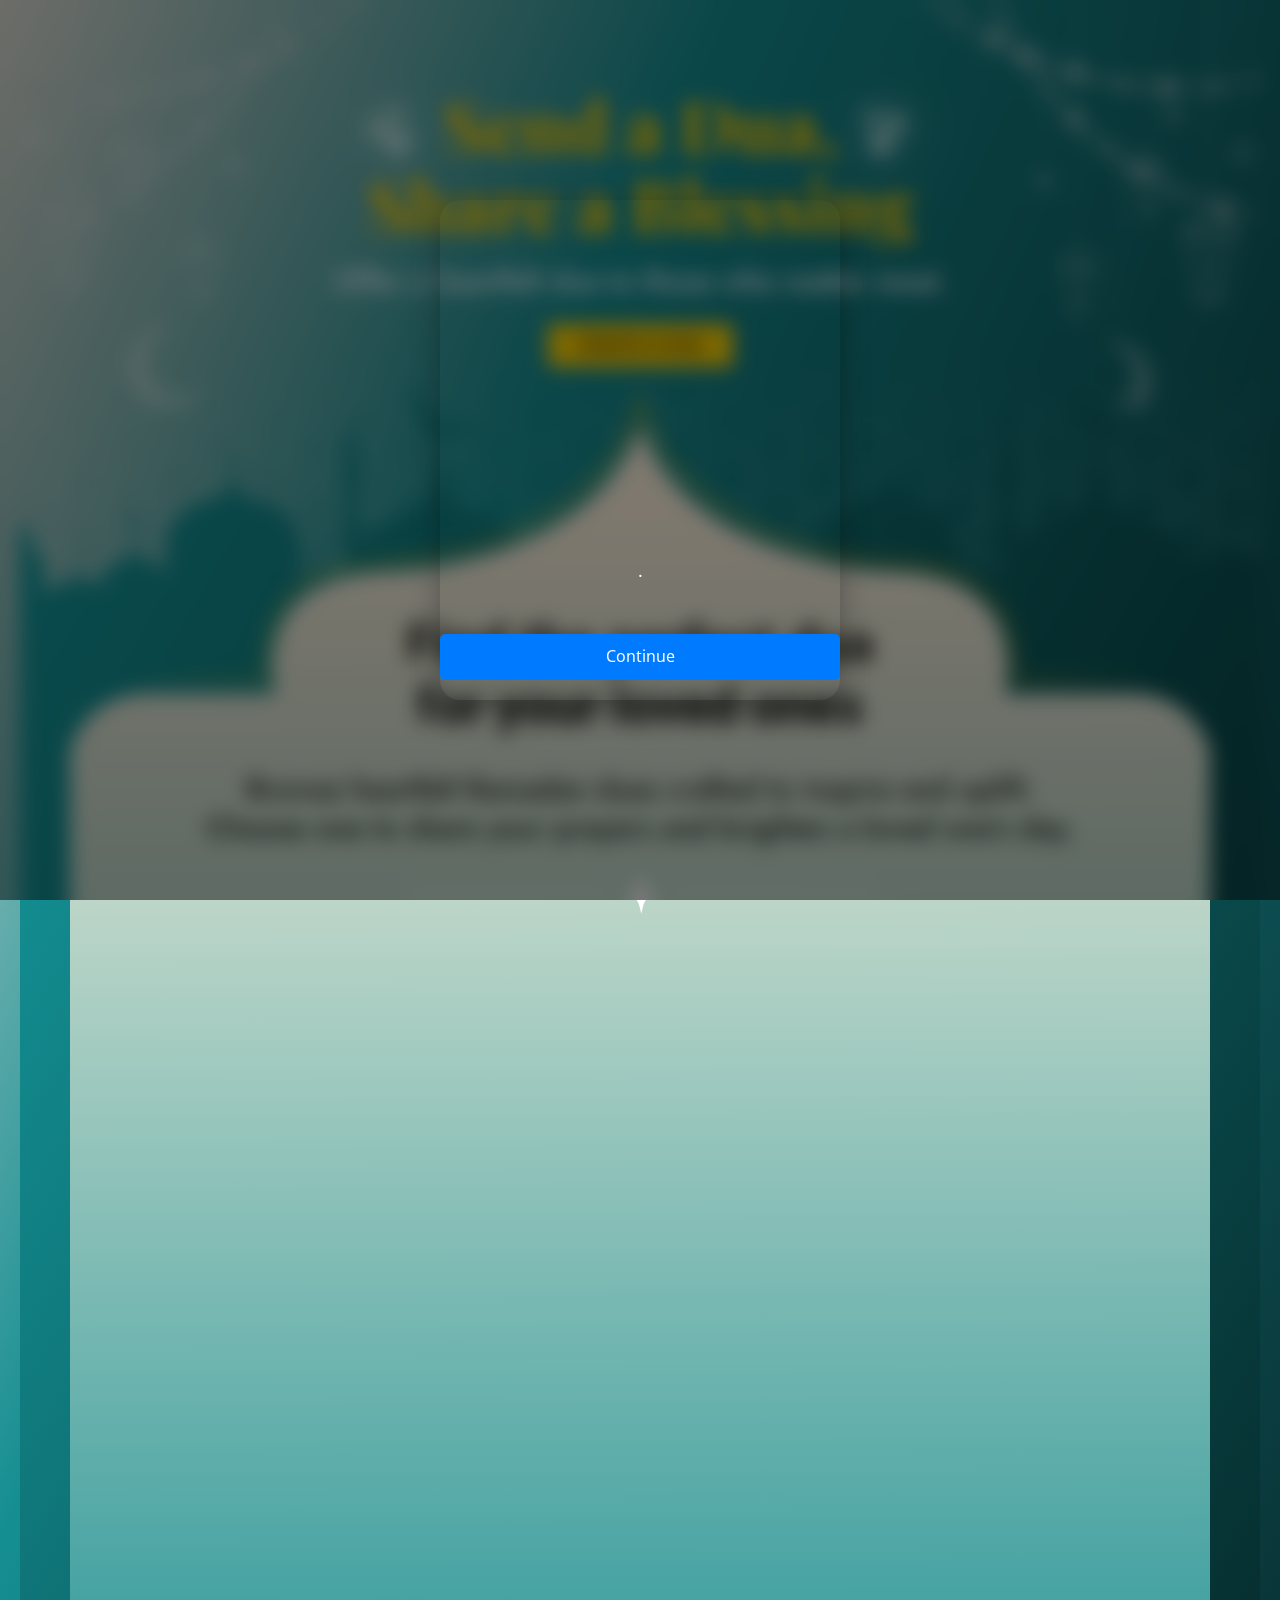
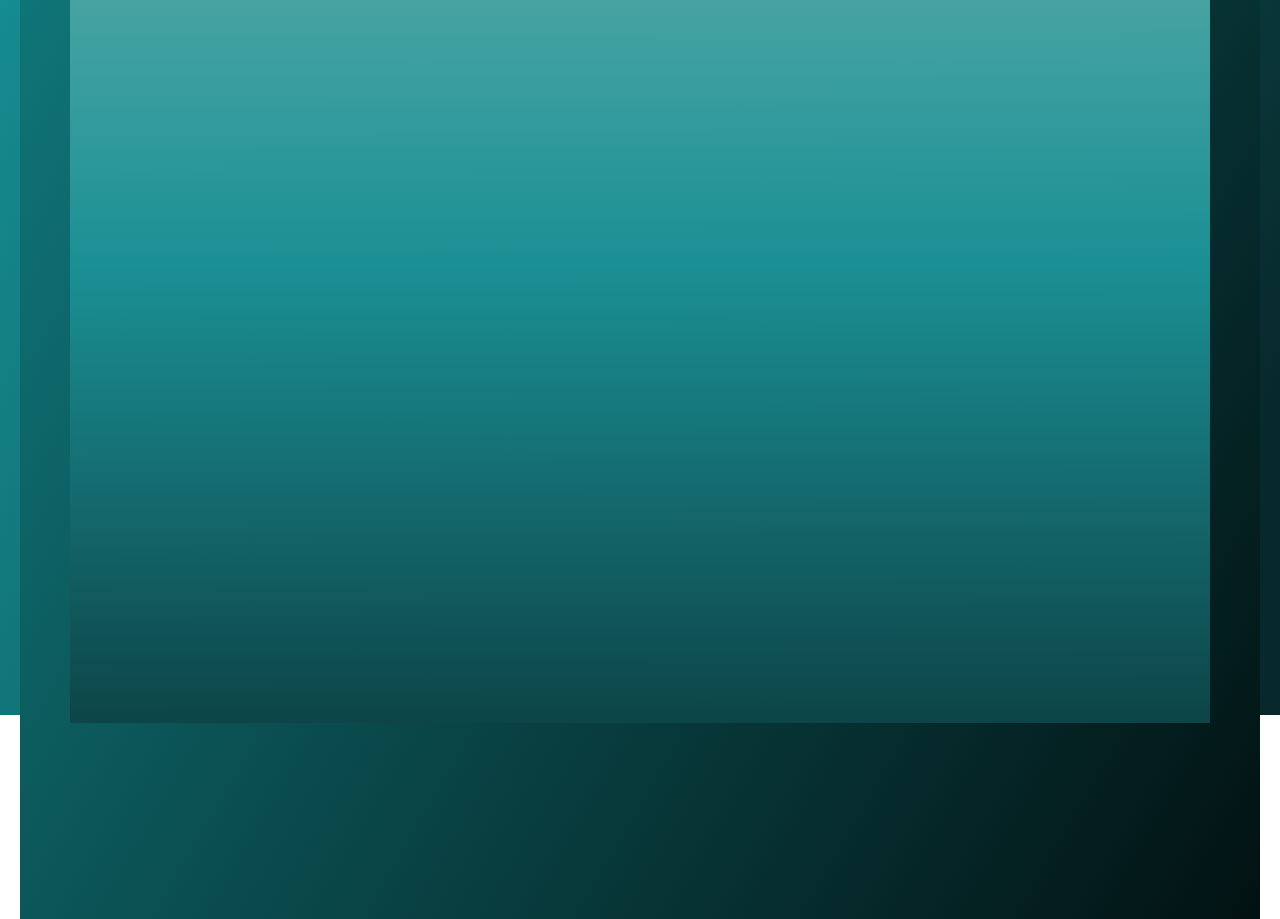
<file: intex.html>
<!DOCTYPE html>
<html style="font-size: 16px;" lang="en">

<head>
  <!-- 1. Meta Tags -->
  <meta name="viewport" content="width=device-width, initial-scale=1.0">
  <meta charset="utf-8">
  <meta name="keywords" content="Send a Dua, Share a Blessing, INTUITIVE">
  <meta name="description" content="">
  <title>Send a Dua</title>
  
  <!-- 2. Stylesheets -->
  <link rel="stylesheet" href="nicepage.css" media="screen">
  <link rel="stylesheet" href="style.css" media="screen">
  
  <!-- 3. Scripts -->
  <script class="u-script" type="text/javascript" src="jquery.js" defer></script>
  <script class="u-script" type="text/javascript" src="nicepage.js" defer></script>
  
  <!-- 4. Google Fonts -->
  <link id="u-theme-google-font" rel="stylesheet"
    href="https://fonts.googleapis.com/css?family=Roboto:100,300,400,500,700,900|Open+Sans:300,400,600,700,800">
  <link id="u-page-google-font" rel="stylesheet"
    href="https://fonts.googleapis.com/css?family=Playfair+Display:400,500,600,700,800,900|Jost:100,200,300,400,500,600,700,800,900">
  
  <!-- 5. Open Graph Metadata -->
  <meta name="theme-color" content="#478ac9">
  <meta property="og:title" content="Page 1">
  <meta property="og:type" content="website">

  <style>
    /* 6. Custom Styles */
    .grid {
            display: grid;
            grid-template-columns: repeat(auto-fit, minmax(150px, 1fr));
            gap: 10px;
            width: 90%;
            max-width: 1200px;
        }
    .card {
            position: relative;
            width: 100%;
            padding-top: 100%; 
            background-size: cover;
            background-position: center;
            cursor: pointer;
        }
    .overlay {
            position: fixed;
            top: 0;
            left: 0;
            width: 100%;
            height: 100%;
            background: rgba(0, 0, 0, 0.8);
            display: flex;
            justify-content: center;
            align-items: center;
            flex-direction: column;
            visibility: hidden;
            opacity: 0;
            transition: opacity 0.3s ease-in-out;
        }
    .overlay.active {
            visibility: visible;
            opacity: 1;
        }
    .overlay-content {
            position: relative;
            width: 90%;
            max-width: 500px;
            aspect-ratio: 1 / 1;
            background-size: cover;
            background-position: center;
            display: flex;
            flex-direction: column;
            justify-content: center;
            align-items: center;
            color: white;
            font-size: 20px;
            font-weight: bold;
            text-align: center;
        }
    .select-btn, .submit-btn, .nav-btn {
            background: white;
            padding: 10px 20px;
            border: none;
            cursor: pointer;
            font-size: 16px;
            margin-top: 10px;
        }
    .nav-btn {
            position: absolute;
            top: 50%;
            transform: translateY(-50%);
            background: rgba(255, 255, 255, 0.7);
            font-size: 20px;
            padding: 10px;
        }
    .prev-btn { left: 10px; }
    .next-btn { right: 10px; }
    .input-fields {
            display: none;
            flex-direction: column;
            gap: 10px;
        }
    .input-fields input {
            padding: 10px;
            font-size: 16px;
        } 

    /* 7. Media Queries */
    @media (min-width: 1200px) {
        .dua-grid {
          grid-template-columns: repeat(9, 1fr);
          grid-template-rows: repeat(2, auto);
        }
    }

    @media (max-width: 1199px) {
        .dua-grid {
          grid-template-columns: repeat(3, 1fr);
          grid-template-rows: repeat(6, auto);
        }
    }

    @media (max-width: 768px) {
        .dua-grid {
          grid-template-columns: repeat(2, 1fr);
          grid-template-rows: repeat(9, auto);
        }
    }

    @media (max-width: 480px) {
        .dua-grid {
          grid-template-columns: repeat(1, 1fr);
          grid-template-rows: repeat(18, auto);
        }
    }

    /* 8. Popup Styles */
    .popup {
      display: none;
      width: 90%;
      max-width: 400px;
      height: 500px;
      padding: 0;
      background: url('https://ik.imagekit.io/cdt/Send%20a%20Dua/Dua%20Pop%20up%205.png?updatedAt=1740918943976') center/cover no-repeat;
      box-shadow: 0 10px 30px rgba(0, 0, 0, 0.3);
      border-radius: 20px;
      text-align: center;
      opacity: 0;
      transform: scale(0.8);
      transition: opacity 1s ease-in-out, transform 0.8s ease-in-out;
      display: flex;
      flex-direction: column;
      justify-content: flex-end;
      padding-bottom: 20px;
      position: fixed;
      top: 50%;
      left: 50%;
      transform: translate(-50%, -50%) scale(0.8);
      z-index: 1000;
    }
    .popup.show {
      opacity: 1;
      transform: translate(-50%, -50%) scale(1);
    }
    .popup-overlay {
      position: fixed;
      top: 0;
      left: 0;
      width: 100%;
      height: 100%;
      background: rgba(0, 0, 0, 0.5);
      backdrop-filter: blur(10px);
      display: none;
      z-index: 999;
    }
    .popup-overlay.show {
      display: block;
    }
    p {
      color: white;
      padding: 10px;
      margin: 0 20px;
      border-radius: 10px;
    }
    button {
      margin-top: 20px;
      padding: 10px 20px;
      background: #007BFF;
      color: white;
      border: none;
      border-radius: 5px;
      cursor: pointer;
      transition: background 0.3s ease;
    }
    button:hover {
      background: #0056b3;
    }
  </style>
</head>

<body class="u-body u-xl-mode" data-lang="en">
  
  <!-- 9. Popup Overlay -->
  <div class="popup-overlay" id="popup-overlay"></div>

  <!-- 10. Main Section (Introduction) -->
  <section class="u-clearfix u-image u-section-1" id="block-2">
    <div class="u-clearfix u-sheet u-sheet-1">
      
      <!-- Background Images -->
      <img class="u-image u-image-1" src="images/Pattern.svg" alt="Pattern" />
      <img class="u-image u-image-2" src="images/Mosque.svg" alt="Mosque" />
      <img class="u-image u-image-3" src="images/Lanterns1.svg" alt="Lanterns" />
      
      <!-- Main Title -->
      <h1 class="u-align-center u-text u-text-1">Send a Dua,<br>Share a Blessing</h1>
      
      <!-- Decorative Image -->
      <img class="u-image u-image-4" src="images/Lights.svg" alt="Lights" />
      
      <!-- Call to Action Button -->
      <a href="#" class="u-btn u-button-style u-custom-color-7 u-hover-palette-1-dark-1 u-btn-1">CREATE A DUA</a>
      
      <!-- Subtext -->
      <h3 class="u-align-center u-text u-text-2">Offer a heartfelt dua to those who matter most.</h3>

      <!-- Additional Decorative Images -->
      <img class="u-image u-image-5" src="images/Sparkle.svg" alt="Sparkle" />
      <img class="u-image u-image-6" src="images/Group1000004667.svg" alt="Decorative" />
      
      <!-- Section Title & Description -->
      <h3 class="u-align-center u-text u-text-3">Find the perfect dua<br>for your loved ones</h3>
      <h4 class="u-align-center u-text u-text-4">Browse heartfelt Ramadan duas crafted to inspire and uplift.<br>Choose one to share your prayers and brighten a loved one’s day.</h4>
      
      <!-- Decorative Line -->
      <img class="u-image u-image-7" src="images/Group1000004570.svg" alt="Divider" />

      <!-- 11. Dua Card Gallery -->
      <div class="u-gallery u-lightbox u-show-text-none u-gallery-1" id="carousel-2d39">
        <div class="u-gallery-inner u-gallery-inner-1">

          <div class="grid" id="grid"></div>
          
          <!-- 12. Overlay -->
          <div class="overlay" id="overlay">
            <button class="nav-btn prev-btn" onclick="prevCard()">&#9665;</button>
            <div class="overlay-content" id="overlay-content">
                <div id="user-details"></div>
                <div class="input-fields" id="input-fields">
                    <input type="text" id="user-name" placeholder="Enter Name">
                    <input type="number" id="user-number" placeholder="Enter Number">
                    <button class="submit-btn" onclick="saveDetails()">Submit</button>
                </div>
                <button class="select-btn" onclick="showInputFields()">Select</button>
            </div>
            <button class="nav-btn next-btn" onclick="nextCard()">&#9655;</button>
          </div>
          
        </div>
      </div>
    
    </div>
  </section>

  <!-- 13. Popup Modal -->
  <div class="popup" id="popup">
    <p id="popup-text">.</p>
    <button id="popup-btn" onclick="nextStep()">Continue</button>
  </div>

  <script>
    // 14. Popup and Image Gallery Script
    document.addEventListener("DOMContentLoaded", () => {
      const popup = document.getElementById("popup");
      const overlay = document.getElementById("popup-overlay");
      setTimeout(() => {
        overlay.classList.add("show");
        popup.style.display = 'flex';
        setTimeout(() => {
          popup.classList.add("show");
        }, 50);
      }, 300);
    });

    function nextStep() {
      const text = document.getElementById("popup-text");
      const button = document.getElementById("popup-btn");
      const popup = document.getElementById("popup");
      if (button.innerText === "Continue") {
        text.innerText = ".";
        button.innerText = "Select";
        popup.style.backgroundImage = "url('https://ik.imagekit.io/cdt/Send%20a%20Dua/Dua%20Pop%20up%206.png?updatedAt=1740921951253')";
      } else {
        popup.classList.remove("show");
        document.getElementById("popup-overlay").classList.remove("show");
        setTimeout(() => {
          popup.style.display = 'none';
        }, 800);
      }
    }

    // 15. Card Gallery Script
    const images = [
            "https://img.freepik.com/free-photo/blue-smooth-wall-textured-background_53876-106133.jpg",
            "https://png.pngtree.com/background/20220723/original/pngtree-background-biru-keren-dan-kosong-abstract-untuk-template-desain-powerpoint-ppt-picture-image_1738466.jpg"
        ];
        
    const cards = Array.from({ length: 18 }, (_, i) => ({ image: images[i % images.length] }));
        
    const grid = document.getElementById('grid');
    grid.innerHTML = cards.map((card, index) => 
        `<div class="card" style="background-image: url('${card.image}');" onclick="openOverlay(${index})"></div>`
    ).join('');
        
    let currentIndex = 0;
    function openOverlay(index) {
        currentIndex = index;
        updateOverlay();
        document.getElementById('overlay').classList.add('active');
    }
    function closeOverlay() {
        document.getElementById('overlay').classList.remove('active');
    }
    function showInputFields() {
        document.getElementById('input-fields').style.display = 'flex';
    }
    function saveDetails() {
        const name = document.getElementById('user-name').value;
        const number = document.getElementById('user-number').value;
        document.getElementById('user-details').innerHTML = `${name}<br>${number}`;
        document.getElementById('input-fields').style.display = 'none';
    }
    function prevCard() {
        currentIndex = (currentIndex - 1 + cards.length) % cards.length;
        updateOverlay();
    }
    function nextCard() {
        currentIndex = (currentIndex + 1) % cards.length;
        updateOverlay();
    }
    function updateOverlay() {
        document.getElementById('overlay-content').style.backgroundImage = `url('${cards[currentIndex].image}')`;
    }
  </script>
</body>

</html>
</file>
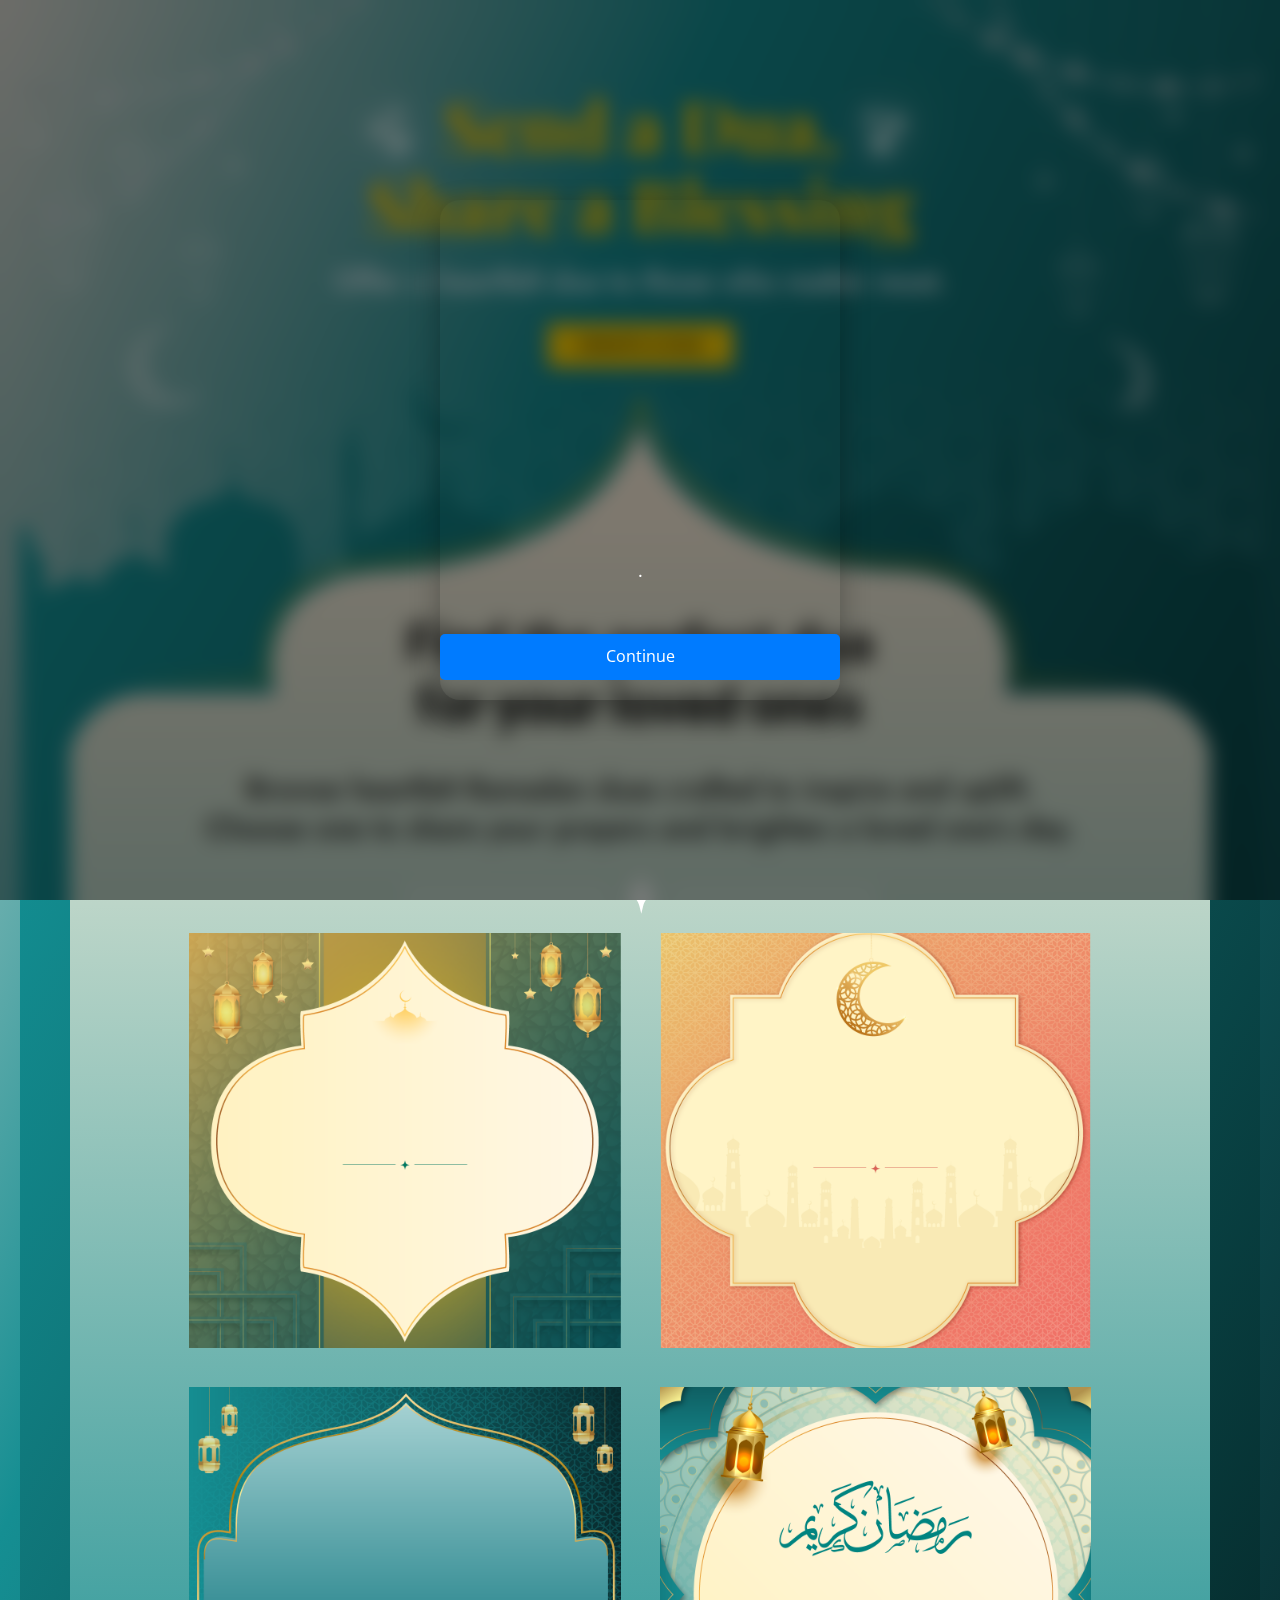
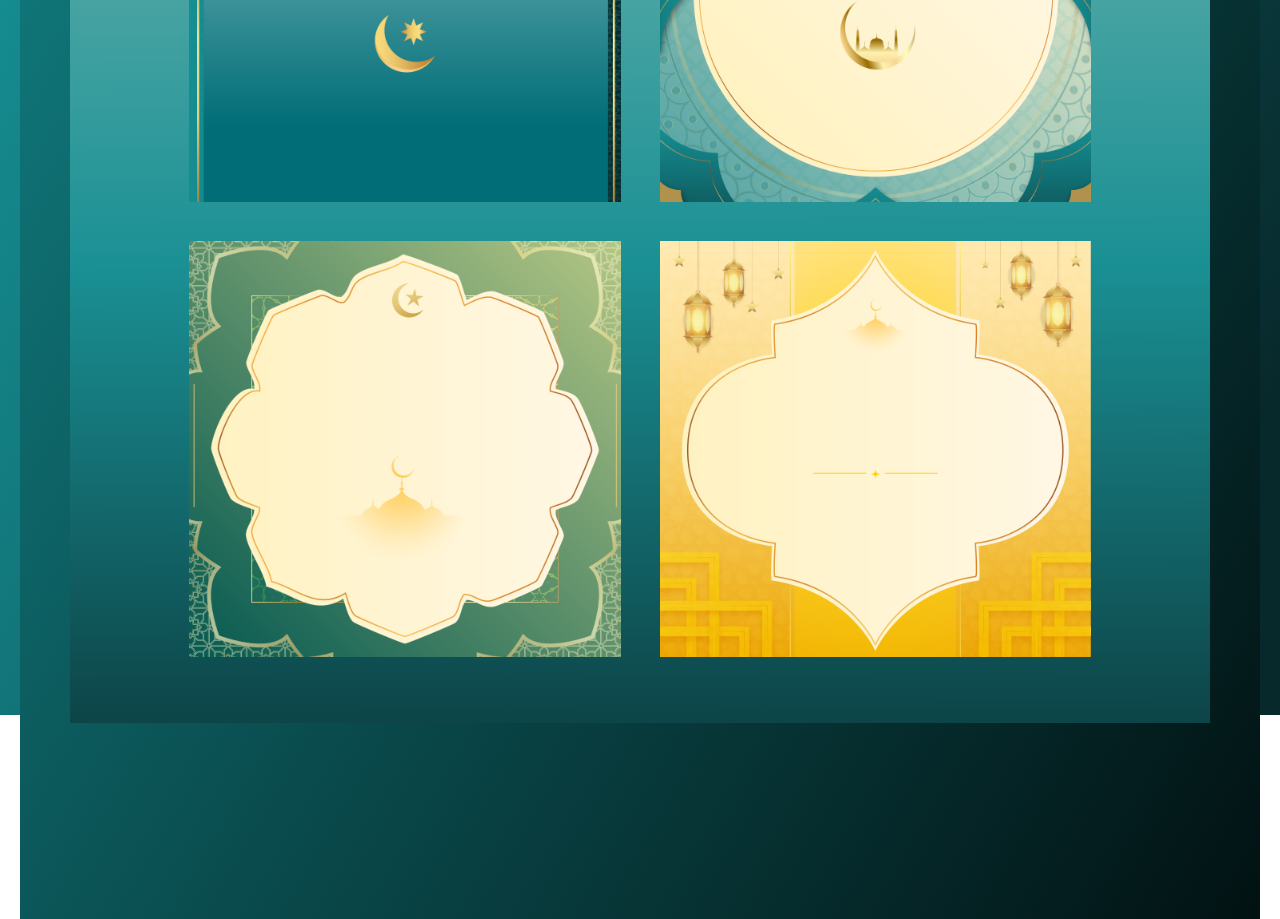
<file: Frontend/intex.html>
<!DOCTYPE html>
<html style="font-size: 16px;" lang="en">

<head>
  <!-- Meta Tags -->
  <meta name="viewport" content="width=device-width, initial-scale=1.0">
  <meta charset="utf-8">
  <meta name="keywords" content="Send a Dua, Share a Blessing, INTUITIVE">
  <meta name="description" content="">
  <title>Send a Dua</title>
  
  <!-- Stylesheets -->
  <link rel="stylesheet" href="nicepage.css" media="screen">
  <link rel="stylesheet" href="style.css" media="screen">
  
  <!-- Scripts -->
  <script class="u-script" type="text/javascript" src="jquery.js" defer></script>
  <script class="u-script" type="text/javascript" src="nicepage.js" defer></script>
  
  <!-- Google Fonts -->
  <link id="u-theme-google-font" rel="stylesheet"
    href="https://fonts.googleapis.com/css?family=Roboto:100,300,400,500,700,900|Open+Sans:300,400,600,700,800">
  <link id="u-page-google-font" rel="stylesheet"
    href="https://fonts.googleapis.com/css?family=Playfair+Display:400,500,600,700,800,900|Jost:100,200,300,400,500,600,700,800,900">
  
  <!-- Open Graph Metadata -->
  <meta name="theme-color" content="#478ac9">
  <meta property="og:title" content="Page 1">
  <meta property="og:type" content="website">

  <style>
    .popup {
      display: none;
      width: 90%;
      max-width: 400px;
      height: 500px;
      padding: 0;
      background: url('https://ik.imagekit.io/cdt/Send%20a%20Dua/Dua%20Pop%20up%205.png?updatedAt=1740918943976') center/cover no-repeat;
      box-shadow: 0 10px 30px rgba(0, 0, 0, 0.3);
      border-radius: 20px;
      text-align: center;
      opacity: 0;
      transform: scale(0.8);
      transition: opacity 1s ease-in-out, transform 0.8s ease-in-out;
      display: flex;
      flex-direction: column;
      justify-content: flex-end;
      padding-bottom: 20px;
      position: fixed;
      top: 50%;
      left: 50%;
      transform: translate(-50%, -50%) scale(0.8);
      z-index: 1000;
    }
    .popup.show {
      opacity: 1;
      transform: translate(-50%, -50%) scale(1);
    }
    .popup-overlay {
      position: fixed;
      top: 0;
      left: 0;
      width: 100%;
      height: 100%;
      background: rgba(0, 0, 0, 0.5);
      backdrop-filter: blur(10px);
      display: none;
      z-index: 999;
    }
    .popup-overlay.show {
      display: block;
    }
    p {
      color: white;
      padding: 10px;
      margin: 0 20px;
      border-radius: 10px;
    }
    button {
      margin-top: 20px;
      padding: 10px 20px;
      background: #007BFF;
      color: white;
      border: none;
      border-radius: 5px;
      cursor: pointer;
      transition: background 0.3s ease;
    }
    button:hover {
      background: #0056b3;
    }
  </style>
</head>

<body class="u-body u-xl-mode" data-lang="en">
  <div class="popup-overlay" id="popup-overlay"></div>

 <section class="u-clearfix u-image u-section-1" id="block-2">
    <div class="u-clearfix u-sheet u-sheet-1">
      
      <!-- Background Images -->
      <img class="u-image u-image-1" src="images/Pattern.svg" alt="Pattern" />
      <img class="u-image u-image-2" src="images/Mosque.svg" alt="Mosque" />
      <img class="u-image u-image-3" src="images/Lanterns1.svg" alt="Lanterns" />
      
      <!-- Main Title -->
      <h1 class="u-align-center u-text u-text-1">Send a Dua,<br>Share a Blessing</h1>
      
      <!-- Decorative Image -->
      <img class="u-image u-image-4" src="images/Lights.svg" alt="Lights" />
      
      <!-- Call to Action Button -->
      <a href="#" class="u-btn u-button-style u-custom-color-7 u-hover-palette-1-dark-1 u-btn-1">CREATE A DUA</a>
      
      <!-- Subtext -->
      <h3 class="u-align-center u-text u-text-2">Offer a heartfelt dua to those who matter most.</h3>

      <!-- Additional Decorative Images -->
      <img class="u-image u-image-5" src="images/Sparkle.svg" alt="Sparkle" />
      <img class="u-image u-image-6" src="images/Group1000004667.svg" alt="Decorative" />
      
      <!-- Section Title & Description -->
      <h3 class="u-align-center u-text u-text-3">Find the perfect dua<br>for your loved ones</h3>
      <h4 class="u-align-center u-text u-text-4">Browse heartfelt Ramadan duas crafted to inspire and uplift.<br>Choose one to share your prayers and brighten a loved one’s day.</h4>
      
      <!-- Decorative Line -->
      <img class="u-image u-image-7" src="images/Group1000004570.svg" alt="Divider" />
      
      <!-- Dua Card Gallery -->
      <div class="u-gallery u-layout-grid u-lightbox u-no-transition u-show-text-none u-gallery-1" id="carousel-2d39">
        <div class="u-gallery-inner u-gallery-inner-1" role="listbox">
          
          <!-- Gallery Items (Preserving Layout Order) -->
          <div class="u-gallery-item u-gallery-item-1">
            <div class="u-back-slide">
              <img class="u-back-image u-expanded" src="images/FINALDUACARDDESIGNS-03.png" alt="Dua Card 1">
            </div>
            <div class="u-over-slide u-shading u-over-slide-1"></div>
          </div>
          
          <div class="u-gallery-item u-gallery-item-2">
            <div class="u-back-slide">
              <img class="u-back-image u-expanded" src="images/FINALDUACARDDESIGNS-02.png" alt="Dua Card 2">
            </div>
            <div class="u-over-slide u-shading u-over-slide-2"></div>
          </div>
          
          <div class="u-gallery-item u-gallery-item-3">
            <div class="u-back-slide">
              <img class="u-back-image u-expanded" src="images/FINALDUACARDDESIGNS-01.png" alt="Dua Card 3">
            </div>
            <div class="u-over-slide u-shading u-over-slide-3"></div>
          </div>
          
          <div class="u-gallery-item u-gallery-item-4">
            <div class="u-back-slide">
              <img class="u-back-image u-expanded" src="images/FINALDUACARDDESIGNS-04.png" alt="Dua Card 4">
            </div>
            <div class="u-over-slide u-shading u-over-slide-4"></div>
          </div>
          
          <div class="u-gallery-item u-gallery-item-5">
            <div class="u-back-slide">
              <img class="u-back-image u-expanded" src="images/FINALDUACARDDESIGNS-05.png" alt="Dua Card 5">
            </div>
            <div class="u-over-slide u-shading u-over-slide-5"></div>
          </div>
          
          <div class="u-gallery-item u-gallery-item-6">
            <div class="u-back-slide">
              <img class="u-back-image u-expanded" src="images/FINALDUACARDDESIGNS-06.png" alt="Dua Card 6">
            </div>
            <div class="u-over-slide u-shading u-over-slide-6"></div>
          </div>
        </div>
      </div>
    </div>
  </section>

  <div class="popup" id="popup">
    <p id="popup-text">.</p>
    <button id="popup-btn" onclick="nextStep()">Continue</button>
  </div>

  <script>
    document.addEventListener("DOMContentLoaded", () => {
      const popup = document.getElementById("popup");
      const overlay = document.getElementById("popup-overlay");
      setTimeout(() => {
        overlay.classList.add("show");
        popup.style.display = 'flex';
        setTimeout(() => {
          popup.classList.add("show");
        }, 50);
      }, 300);
    });

    function nextStep() {
      const text = document.getElementById("popup-text");
      const button = document.getElementById("popup-btn");
      const popup = document.getElementById("popup");
      if (button.innerText === "Continue") {
        text.innerText = ".";
        button.innerText = "Select";
        popup.style.backgroundImage = "url('https://ik.imagekit.io/cdt/Send%20a%20Dua/Dua%20Pop%20up%206.png?updatedAt=1740921951253')";
      } else {
        popup.classList.remove("show");
        document.getElementById("popup-overlay").classList.remove("show");
        setTimeout(() => {
          popup.style.display = 'none';
        }, 800);
      }
    }
  </script>
</body>

</html>
</file>
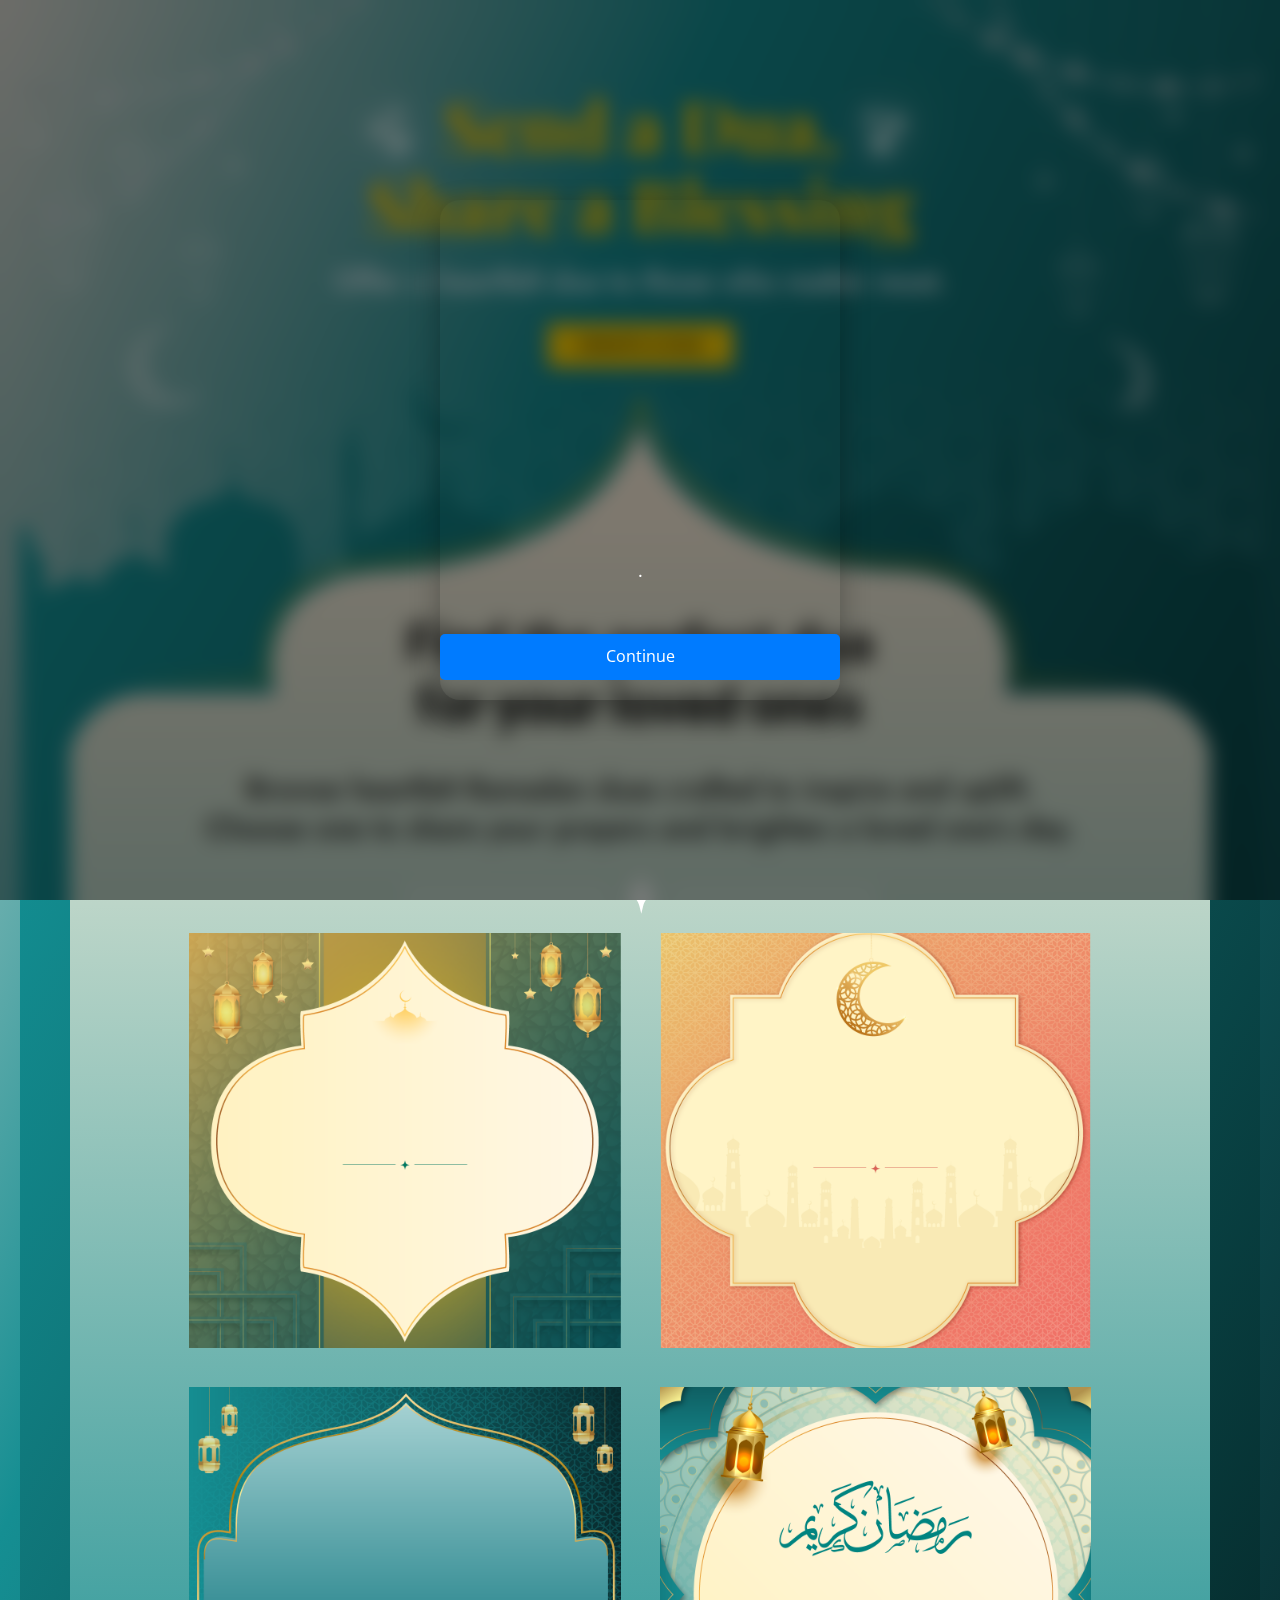
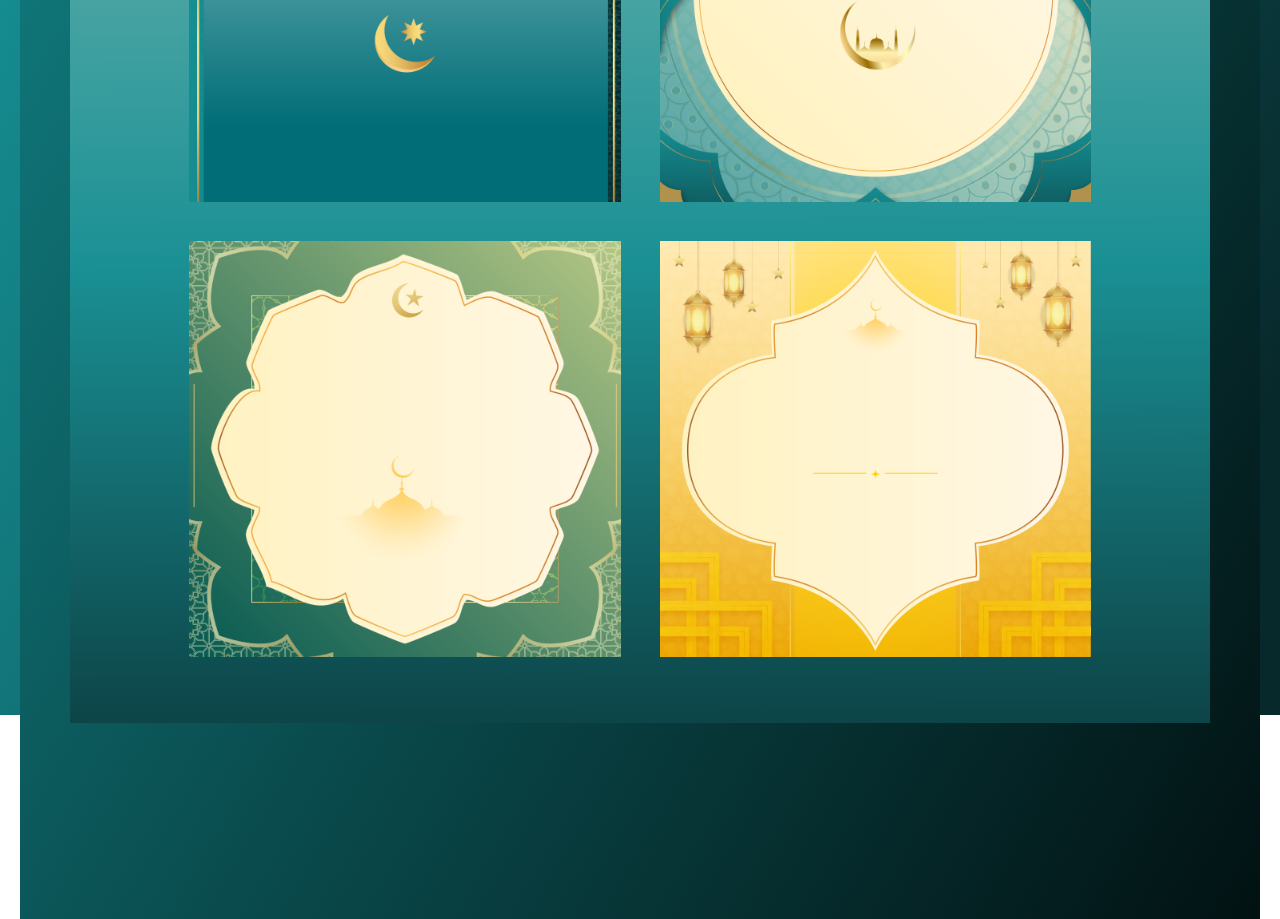
<file: Frontend/Page-1.html>
<!DOCTYPE html>
<html style="font-size: 16px;" lang="en">

<head>
  <!-- Meta Tags -->
  <meta name="viewport" content="width=device-width, initial-scale=1.0">
  <meta charset="utf-8">
  <meta name="keywords" content="Send a Dua, Share a Blessing, INTUITIVE">
  <meta name="description" content="">
  <title>Send a Dua</title>
  
  <!-- Stylesheets -->
  <link rel="stylesheet" href="nicepage.css" media="screen">
  <link rel="stylesheet" href="Page-1.css" media="screen">
  
  <!-- Scripts -->
  <script class="u-script" type="text/javascript" src="jquery.js" defer></script>
  <script class="u-script" type="text/javascript" src="nicepage.js" defer></script>
  
  <!-- Google Fonts -->
  <link id="u-theme-google-font" rel="stylesheet"
    href="https://fonts.googleapis.com/css?family=Roboto:100,300,400,500,700,900|Open+Sans:300,400,600,700,800">
  <link id="u-page-google-font" rel="stylesheet"
    href="https://fonts.googleapis.com/css?family=Playfair+Display:400,500,600,700,800,900|Jost:100,200,300,400,500,600,700,800,900">
  
  <!-- Open Graph Metadata -->
  <meta name="theme-color" content="#478ac9">
  <meta property="og:title" content="Page 1">
  <meta property="og:type" content="website">

  <style>
    .popup {
      display: none;
      width: 90%;
      max-width: 400px;
      height: 500px;
      padding: 0;
      background: url('https://ik.imagekit.io/cdt/Send%20a%20Dua/Dua%20Pop%20up%205.png?updatedAt=1740918943976') center/cover no-repeat;
      box-shadow: 0 10px 30px rgba(0, 0, 0, 0.3);
      border-radius: 20px;
      text-align: center;
      opacity: 0;
      transform: scale(0.8);
      transition: opacity 1s ease-in-out, transform 0.8s ease-in-out;
      display: flex;
      flex-direction: column;
      justify-content: flex-end;
      padding-bottom: 20px;
      position: fixed;
      top: 50%;
      left: 50%;
      transform: translate(-50%, -50%) scale(0.8);
      z-index: 1000;
    }
    .popup.show {
      opacity: 1;
      transform: translate(-50%, -50%) scale(1);
    }
    .popup-overlay {
      position: fixed;
      top: 0;
      left: 0;
      width: 100%;
      height: 100%;
      background: rgba(0, 0, 0, 0.5);
      backdrop-filter: blur(10px);
      display: none;
      z-index: 999;
    }
    .popup-overlay.show {
      display: block;
    }
    p {
      color: white;
      padding: 10px;
      margin: 0 20px;
      border-radius: 10px;
    }
    button {
      margin-top: 20px;
      padding: 10px 20px;
      background: #007BFF;
      color: white;
      border: none;
      border-radius: 5px;
      cursor: pointer;
      transition: background 0.3s ease;
    }
    button:hover {
      background: #0056b3;
    }
  </style>
</head>

<body class="u-body u-xl-mode" data-lang="en">
  <div class="popup-overlay" id="popup-overlay"></div>

 <section class="u-clearfix u-image u-section-1" id="block-2">
    <div class="u-clearfix u-sheet u-sheet-1">
      
      <!-- Background Images -->
      <img class="u-image u-image-1" src="images/Pattern.svg" alt="Pattern" />
      <img class="u-image u-image-2" src="images/Mosque.svg" alt="Mosque" />
      <img class="u-image u-image-3" src="images/Lanterns1.svg" alt="Lanterns" />
      
      <!-- Main Title -->
      <h1 class="u-align-center u-text u-text-1">Send a Dua,<br>Share a Blessing</h1>
      
      <!-- Decorative Image -->
      <img class="u-image u-image-4" src="images/Lights.svg" alt="Lights" />
      
      <!-- Call to Action Button -->
      <a href="#" class="u-btn u-button-style u-custom-color-7 u-hover-palette-1-dark-1 u-btn-1">CREATE A DUA</a>
      
      <!-- Subtext -->
      <h3 class="u-align-center u-text u-text-2">Offer a heartfelt dua to those who matter most.</h3>

      <!-- Additional Decorative Images -->
      <img class="u-image u-image-5" src="images/Sparkle.svg" alt="Sparkle" />
      <img class="u-image u-image-6" src="images/Group1000004667.svg" alt="Decorative" />
      
      <!-- Section Title & Description -->
      <h3 class="u-align-center u-text u-text-3">Find the perfect dua<br>for your loved ones</h3>
      <h4 class="u-align-center u-text u-text-4">Browse heartfelt Ramadan duas crafted to inspire and uplift.<br>Choose one to share your prayers and brighten a loved one’s day.</h4>
      
      <!-- Decorative Line -->
      <img class="u-image u-image-7" src="images/Group1000004570.svg" alt="Divider" />
      
      <!-- Dua Card Gallery -->
      <div class="u-gallery u-layout-grid u-lightbox u-no-transition u-show-text-none u-gallery-1" id="carousel-2d39">
        <div class="u-gallery-inner u-gallery-inner-1" role="listbox">
          
          <!-- Gallery Items (Preserving Layout Order) -->
          <div class="u-gallery-item u-gallery-item-1">
            <div class="u-back-slide">
              <img class="u-back-image u-expanded" src="images/FINALDUACARDDESIGNS-03.png" alt="Dua Card 1">
            </div>
            <div class="u-over-slide u-shading u-over-slide-1"></div>
          </div>
          
          <div class="u-gallery-item u-gallery-item-2">
            <div class="u-back-slide">
              <img class="u-back-image u-expanded" src="images/FINALDUACARDDESIGNS-02.png" alt="Dua Card 2">
            </div>
            <div class="u-over-slide u-shading u-over-slide-2"></div>
          </div>
          
          <div class="u-gallery-item u-gallery-item-3">
            <div class="u-back-slide">
              <img class="u-back-image u-expanded" src="images/FINALDUACARDDESIGNS-01.png" alt="Dua Card 3">
            </div>
            <div class="u-over-slide u-shading u-over-slide-3"></div>
          </div>
          
          <div class="u-gallery-item u-gallery-item-4">
            <div class="u-back-slide">
              <img class="u-back-image u-expanded" src="images/FINALDUACARDDESIGNS-04.png" alt="Dua Card 4">
            </div>
            <div class="u-over-slide u-shading u-over-slide-4"></div>
          </div>
          
          <div class="u-gallery-item u-gallery-item-5">
            <div class="u-back-slide">
              <img class="u-back-image u-expanded" src="images/FINALDUACARDDESIGNS-05.png" alt="Dua Card 5">
            </div>
            <div class="u-over-slide u-shading u-over-slide-5"></div>
          </div>
          
          <div class="u-gallery-item u-gallery-item-6">
            <div class="u-back-slide">
              <img class="u-back-image u-expanded" src="images/FINALDUACARDDESIGNS-06.png" alt="Dua Card 6">
            </div>
            <div class="u-over-slide u-shading u-over-slide-6"></div>
          </div>
        </div>
      </div>
    </div>
  </section>

  <div class="popup" id="popup">
    <p id="popup-text">.</p>
    <button id="popup-btn" onclick="nextStep()">Continue</button>
  </div>

  <script>
    document.addEventListener("DOMContentLoaded", () => {
      const popup = document.getElementById("popup");
      const overlay = document.getElementById("popup-overlay");
      setTimeout(() => {
        overlay.classList.add("show");
        popup.style.display = 'flex';
        setTimeout(() => {
          popup.classList.add("show");
        }, 50);
      }, 300);
    });

    function nextStep() {
      const text = document.getElementById("popup-text");
      const button = document.getElementById("popup-btn");
      const popup = document.getElementById("popup");
      if (button.innerText === "Continue") {
        text.innerText = ".";
        button.innerText = "Select";
        popup.style.backgroundImage = "url('https://ik.imagekit.io/cdt/Send%20a%20Dua/Dua%20Pop%20up%206.png?updatedAt=1740921951253')";
      } else {
        popup.classList.remove("show");
        document.getElementById("popup-overlay").classList.remove("show");
        setTimeout(() => {
          popup.style.display = 'none';
        }, 800);
      }
    }
  </script>
</body>

</html>
</file>
